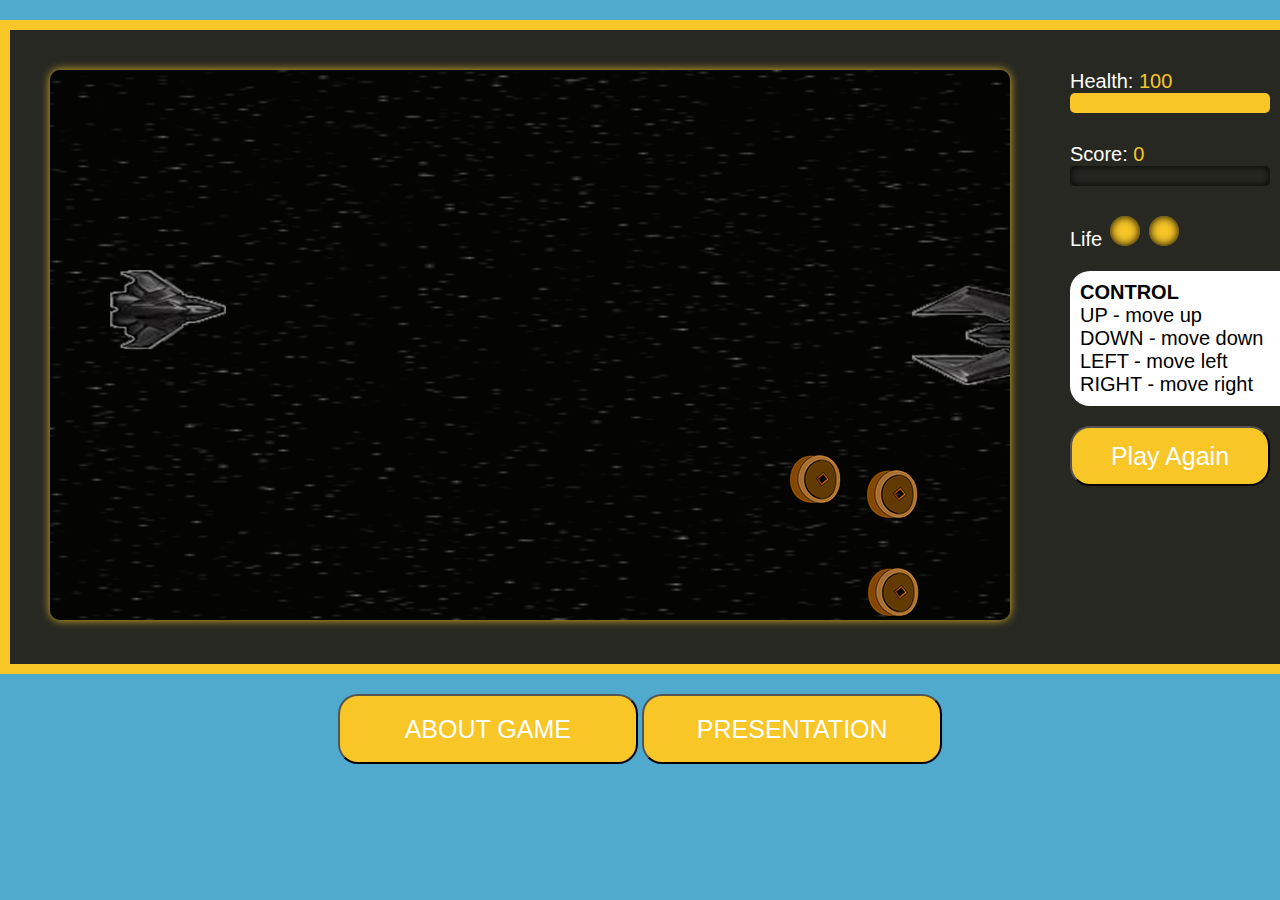
<file: index.html>
<!DOCTYPE html>
<html>
    <head>
        <title>DevCrew Simple Game</title>
        <meta charset = 'UTF-8'>
    	<link rel = "stylesheet" href = "css/style.css">
        <link href = 'http://fonts.googleapis.com/css?family=STARWARS:400,700' rel = "stylesheet" type = 'text'>
    </head>
    <body> 
    	<div class = 'wrapper'>
            <div id = "container">
        		<nav>
        			<div class="health">Health: <span id = "Health"></span></div>
            		<div class="healthDiagramBorder"><div id = "healthDiagram"></div></div>
            		<div class="score">Score: <span id = "Score"></span></div>
            		<div class="scoreDiagramBorder"><div id="scoreDiagram"></div></div>
            		<ul id = "lifePanel">
                		<span>Life</span>
                			<li></li>
                			<li></li>
                 	</ul>
                    <ul class = "controlDescripton">
                		<span>control</span>
                		<li>UP - move up</li>
                		<li>DOWN - move down</li>
                		<li>LEFT - move left</li>
                		<li>RIGHT - move right</li>
            		</ul>
            		<button id="play-again" type="button">Play Again</button>
        		</nav>
            	<div class = "graphics">
                	<canvas id = "background" width = '960' height = '550' ></canvas>
                	<div id="playerUnderAttack"></div>              
                	<canvas id = "enemy" width = '960' height = '550'></canvas>
                	<canvas id = "player" width = '960' height = '550'></canvas>
                	<canvas id = "coin" width = '960' height = '550'></canvas>
                	<span id = "gameOver" class = "hiddenText">game over</span>
                	<span id = "winGame" class = "hiddenText">you won!!!</span>
            	</div>
                <audio autoplay = "autoplay" loop = "loop" src = "audio/starwars.mp3"></audio>
        	</div>
    	</div>
        <script src="JS/Resources.js"></script>
        <script src="JS/Background.js"></script>
        <script src="JS/KeyBoard.js"></script>
        <script src="JS/Enemy.js"></script>
        <script src="JS/Coins.js"></script>
        <script src="JS/Player.js"></script>
        <script src="JS/CrashEvent.js"></script>
        <script src="JS/App.js"></script>
        <footer>
            <form>
                <input type="button" value="ABOUT GAME" onClick='location.href="page.html"'>
                <input type="button" value="PRESENTATION" onClick='location.href="https://slides.com/kirill_bochkarev/game-3/live#/"'>
            </form>
        </footer>
    </body>
</html>
</file>
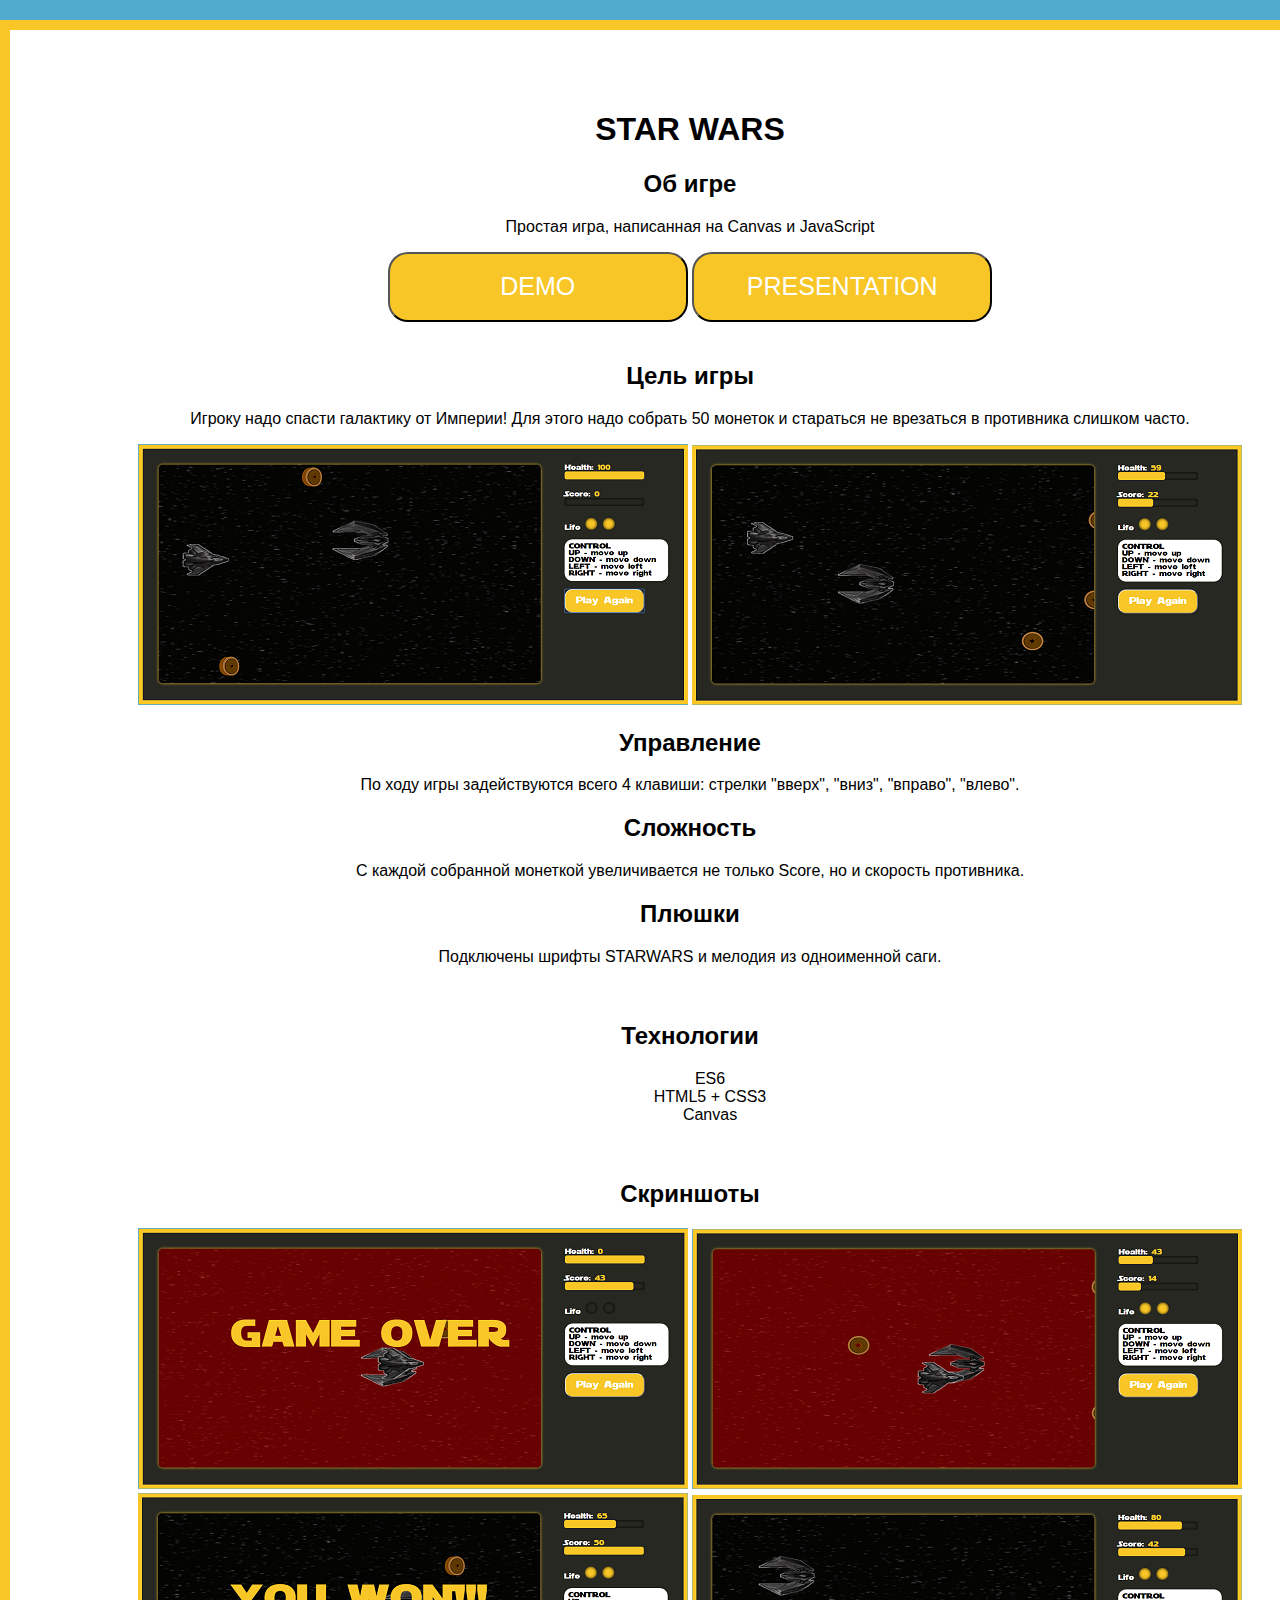
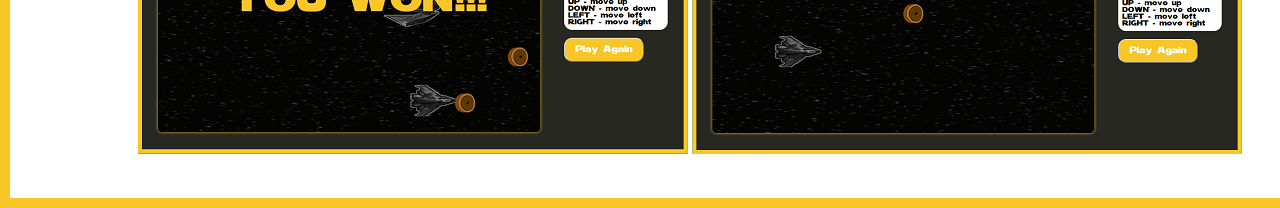
<file: page.html>
<!DOCTYPE html>
<html>
    <head>
        <title>About Simple Game</title>
        <meta charset = 'UTF-8'>
    	<link rel = "stylesheet" href = "css/pagestyle.css">
        <link href = 'http://fonts.googleapis.com/css?family=STARWARS:400,700' rel = "stylesheet" type = 'text'>
    </head>
    <body> 
        <div class = 'wrapper'>
            <div id = 'container'>
                <section class = 'wrapper'>
        		    <h1>STAR WARS</h1>
                    <h2>Об игре</h2>
                    <p>Простая игра, написанная на Canvas и JavaScript</p>
                    <form>
                        <input type="button" value="DEMO" onClick='location.href="index.html"'>
                        <input type="button" value="PRESENTATION" onClick='location.href="https://slides.com/kirill_bochkarev/game-3/live#/"'>
                    </form>
                </section>        
                <section class = 'wrapper'>
                    <h2>Цель игры</h2>
                    <p>Игроку надо спасти галактику от Империи! Для этого надо собрать 50 монеток и стараться не врезаться в противника слишком часто.</p>
                    <img src = 'screenshots/1.png'>
                    <img src = 'screenshots/2.png'>
                    <div>
                        <h2>Управление</h2>
                        <p>По ходу игры задействуются всего 4 клавиши: стрелки "вверх", "вниз", "вправо", "влево".</p>
                        <h2>Сложность</h2>
                        <p>С каждой собранной монеткой увеличивается не только Score, но и скорость противника.</p>
                        <h2>Плюшки</h2>
                        <p>Подключены шрифты STARWARS и мелодия из одноименной саги.</p>
                    </div>
                </section>
                <section class = 'wrapper'>
                    <h2>Технологии</h2>
                    <ul>
                        <li>ES6</li>
                        <li>HTML5 + CSS3</li>
                        <li>Canvas</li>
                    </ul>
                </section>
                <section class = 'wrapper'>
                    <h2>Скриншоты</h2>
                    <img src = 'screenshots/lose.png'>
                    <img src = 'screenshots/3.png'>
                    <img src = 'screenshots/won.png'>
                    <img src = 'screenshots/4.png'>
                </section>
            </div>
        </div>
     </body>
</html>
</file>
<file: css/style.css>
body {
    width: 100%;
    
    padding: 0;
    margin: 0;
    background-color: #50aace;
    font-family: STARWARS, sans-serif;
}

#container {
    width: 1280px;
    margin: 0 auto;
    background: #272822;
    padding: 40px;
    border: 10px solid #F8C627;
}

.graphics {
    position: relative;
    width: 960px;
}

canvas {
	width: 960px;
    height: 550px;
}

.wrapper {
    padding-top: 20px;
    width: 100%;
    height: 100%;
}

#background {
    border-radius: 10px;
    box-shadow: 0 0 10px #F8C627;
    opacity: 0.9;
}

#player, #enemy, #coin {
    position: absolute;
    top: 0;
    left: 0;
    display: block;
}

.attack {
    width: 960px;
    height: 550px;
    position: absolute;
    border-radius: 10px;
    background: red;
    opacity: 0.4;
    top: 0;
    left: 0;
}

#Health, #Score {
    color: #F8C627;
}

nav {
    font-size: 20px;
    position: relative;
    float: right;
    color: white;
}

.controlDescripton {
    width: 250px;
    background: white;
    font-size: 20px;
    border-radius: 20px;
    padding: 10px 0 10px 10px;
    list-style: none;
    color: black;
}

.controlDescripton > span {
    text-transform: uppercase;
    font-weight: bolder;
}

.healthDiagramBorder, .scoreDiagramBorder {
    width: 200px;
    height: 20px;
    border-radius: 5px;
    box-shadow: inset 0 0 10px black;
    margin-bottom: 30px;
}

#healthDiagram, #scoreDiagram {
    height: 20px;
    border-radius: 5px;
    background: #F8C627;
}

 #scoreDiagram {
    width: 0;
 }

#play-again {
    width: 200px;
    height: 60px;
    font-family: STARWARS, sans-serif;
    font-size: 25px;
    color: white;
    background: #F8C627;
    border-radius: 20px;
    transition: 0.2s;
}

#play-again:hover {
    background: #50AACE;
    color: white;
    cursor: pointer;
}

#lifePanel {
    padding: 0;
}

#lifePanel li {
    display: inline-block;
    height: 30px;
    width: 30px;
    margin: 0 2px;
    border-radius: 50%;
    box-shadow: inset 0 0 10px black;
}

.lifeVisible {
    background: #F8C627;
}

#gameOver, #winGame {
    position: absolute;
    top: 180px;
    left: 180px;
    font-weight: bolder;
    font-size: 100px;
    color: #F8C627;
    text-transform: uppercase;
}

.hiddenText {
    visibility: hidden;
}

footer {
    text-align: center;
    margin-top: 20px;
}

input {
    width: 300px;
    height: 70px;
    font-family: STARWARS, sans-serif;
    font-size: 25px;
    color: white;
    background: #F8C627;
    border-radius: 20px;
    transition: 0.2s;
}

input:hover {
    background: #50AACE;
    color: white;
    cursor: pointer;
}
</file>
<file: css/pagestyle.css>
body {
    width: 100%;
    padding: 0;
    margin: 0;
    background-color: #50aace;
    font-family: STARWARS, sans-serif;
}

#container {
    width: 1280px;
    margin: 0 auto;
    background: white;
    padding: 40px;
    border: 10px solid #F8C627;
}

.wrapper {
    padding-top: 20px;
    width: 100%;
    height: 100%;
    text-align: center;
}

#play-again {
    width: 200px;
    height: 60px;
    font-family: STARWARS, sans-serif;
    font-size: 25px;
    color: white;
    background: #F8C627;
    border-radius: 20px;
    transition: 0.2s;
}

#play-again:hover {
    background: #50AACE;
    color: white;
    cursor: pointer;
}

ul {
    list-style: none;
}

input {
    width: 300px;
    height: 70px;
    font-family: STARWARS, sans-serif;
    font-size: 25px;
    color: white;
    background: #F8C627;
    border-radius: 20px;
    transition: 0.2s;
}

input:hover {
    background: #50AACE;
    color: white;
    cursor: pointer;
}
</file>
